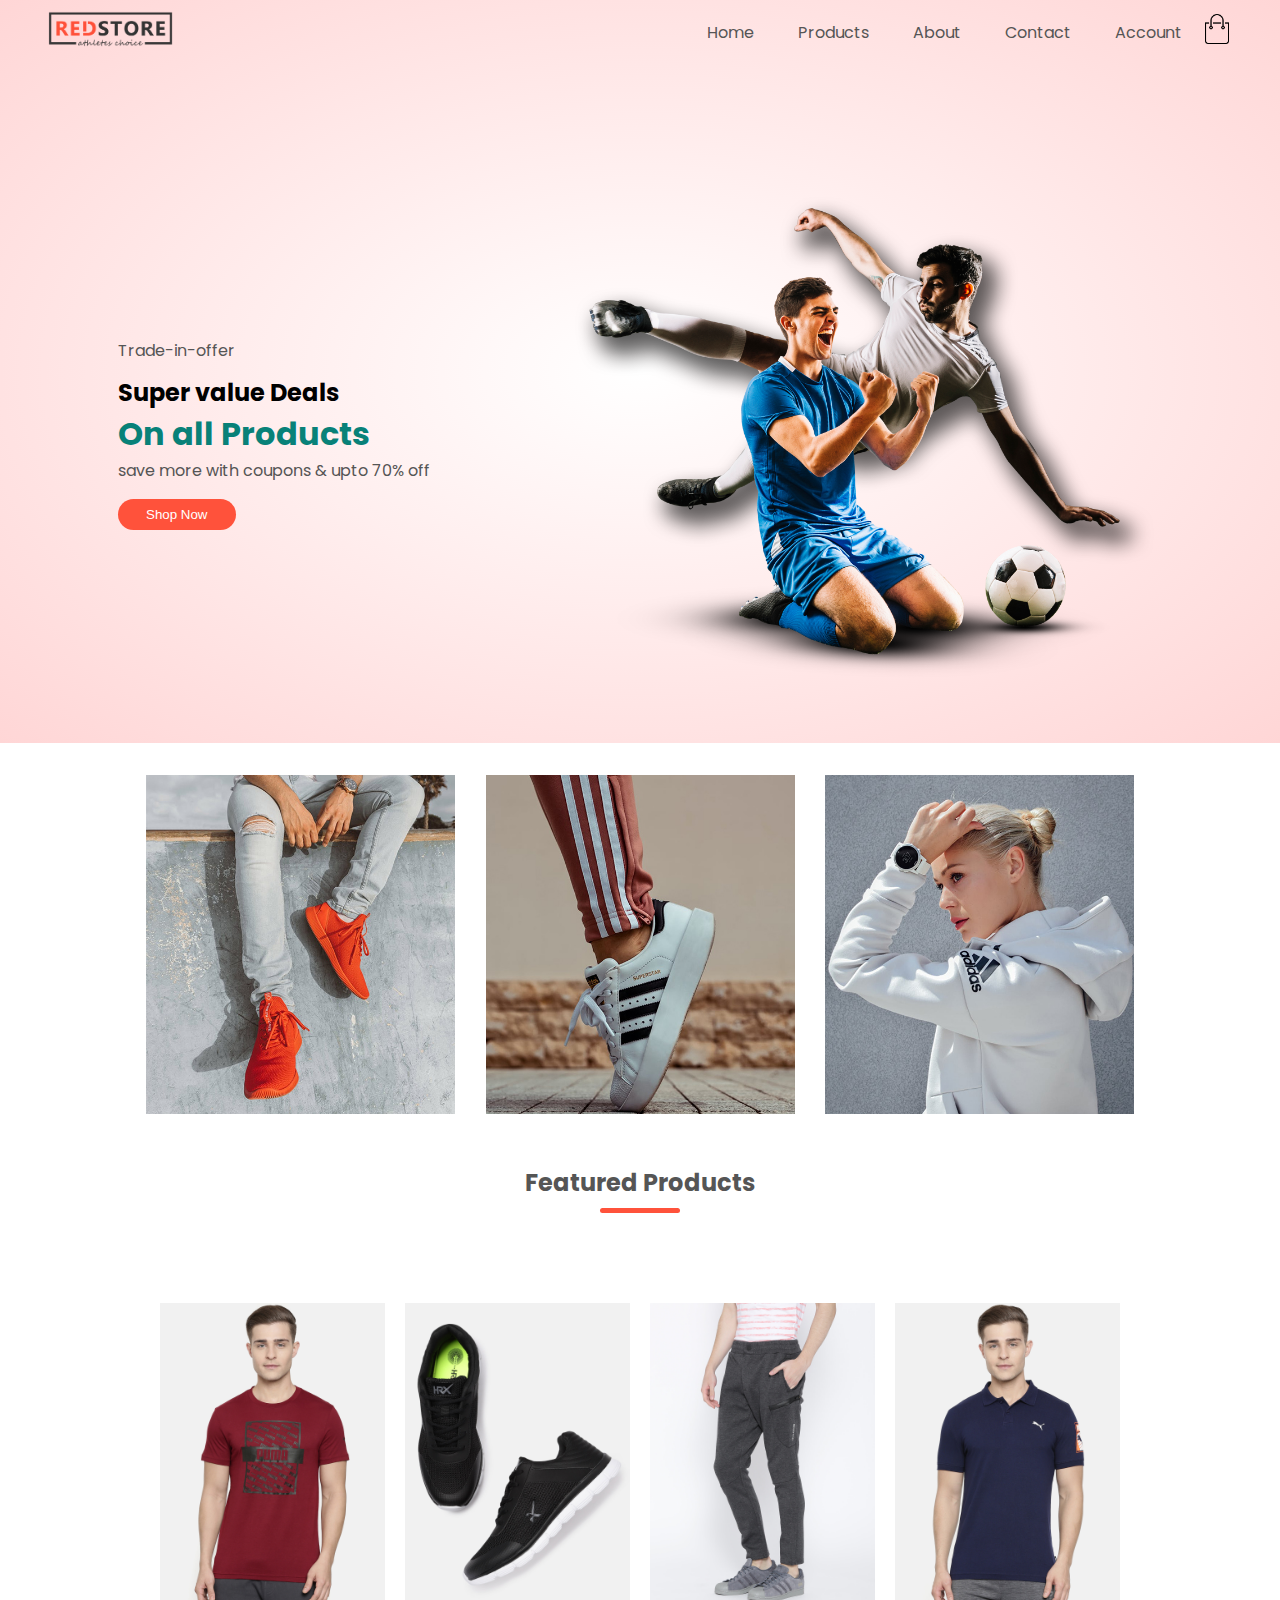
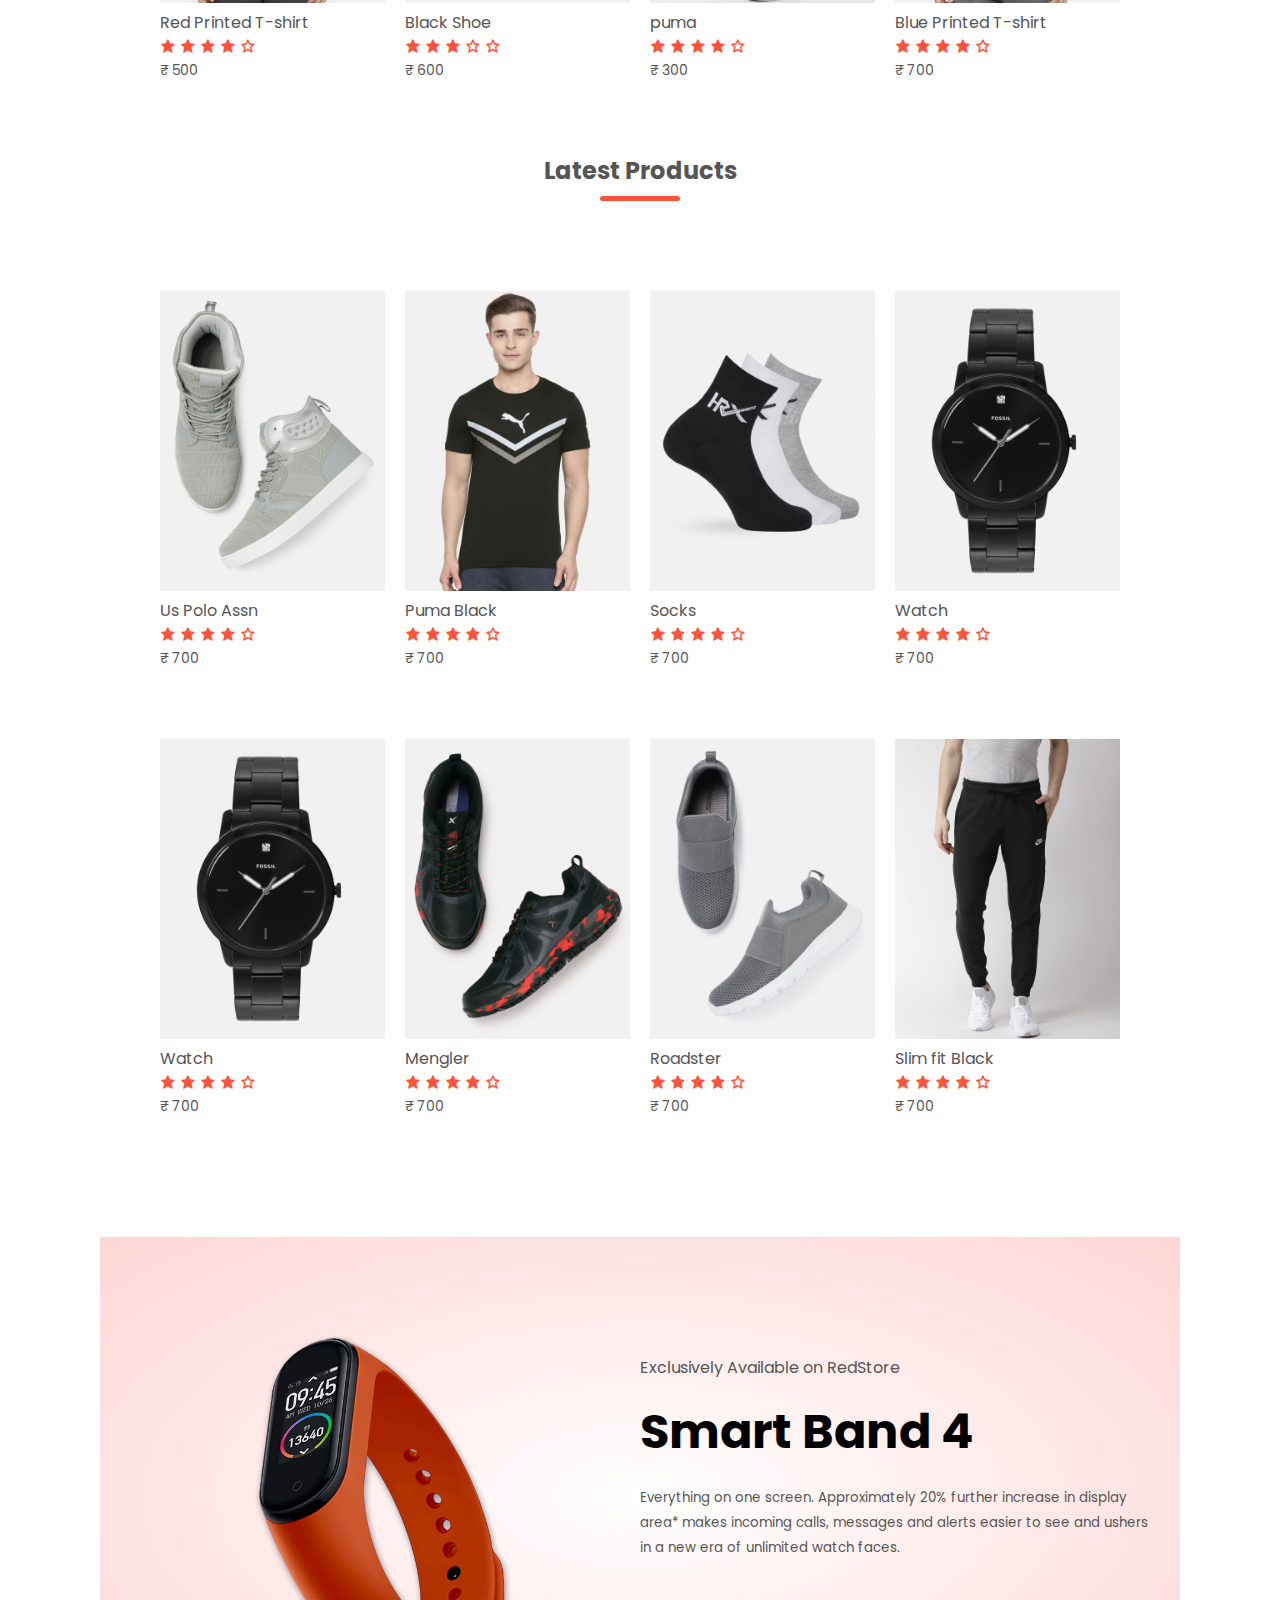
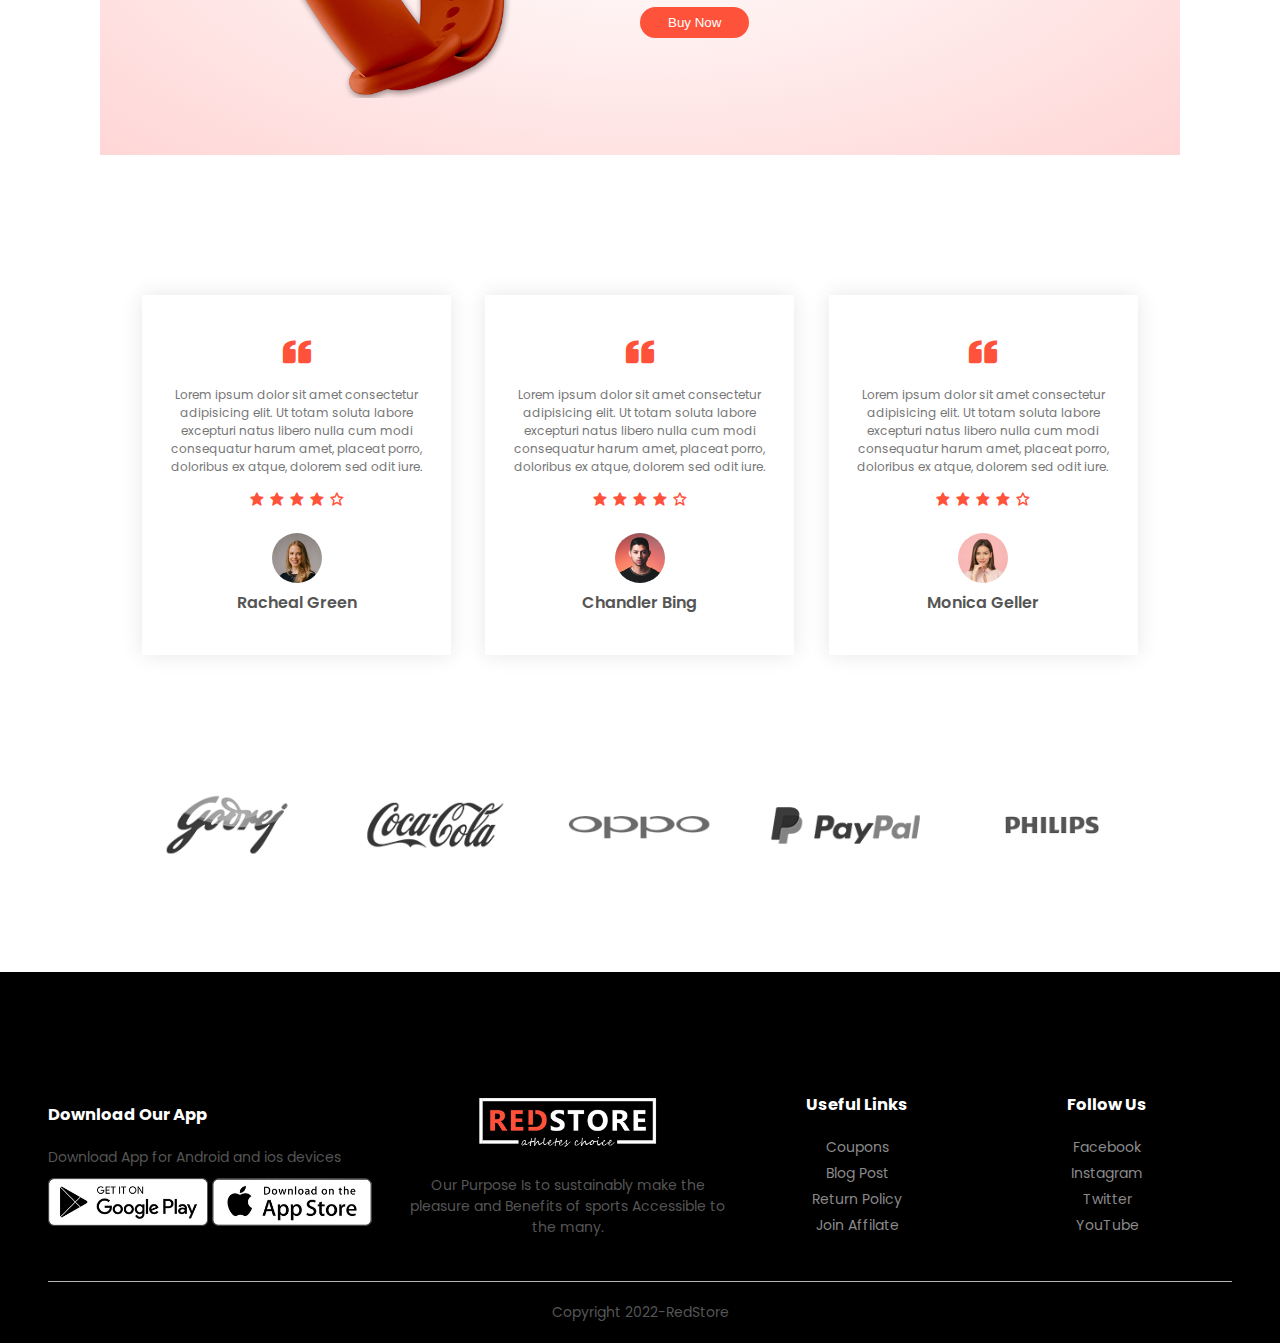
<file: index.html>
<!DOCTYPE html>
<html lang="en">

<head>
    <meta charset="UTF-8">
    <meta http-equiv="X-UA-Compatible" content="IE=edge">
    <meta name="viewport" content="width=device-width, initial-scale=1.0">
    <title>RedStore | E-commerce</title>
    <link rel="stylesheet" href="styles.css">
    <link rel="preconnect" href="https://fonts.googleapis.com">
    <link rel="preconnect" href="https://fonts.gstatic.com" crossorigin>
    <link rel="preconnect" href="https://fonts.googleapis.com">
    <link rel="preconnect" href="https://fonts.gstatic.com" crossorigin>
    <link href="https://fonts.googleapis.com/css2?family=Poppins:wght@300;400;600&display=swap" rel="stylesheet">
    <link href='https://unpkg.com/boxicons@2.1.2/css/boxicons.min.css' rel='stylesheet'>
</head>

<body>
    <header>
        <div class="container">
            <div class="nav-bar">
                <div class="logo">
                    <a href="index.html" class="logo-home">
                        <img src="images/logo.png" alt="" class="logo-img" width="125px">
                    </a>
                </div>
                <nav class="nav-list" id="topnav">
                    <ul class="nav-menu">
                        <li class="nav-link">
                            <a href="index.html" class="nav-name">Home</a>
                        </li>
                        <li class="nav-link">
                            <a href="producuts.html" class="nav-name">Products</a>
                        </li>
                        <li class="nav-link">
                            <a href="" class="nav-name">About</a>
                        </li>
                        <li class="nav-link">
                            <a href="" class="nav-name">Contact</a>
                        </li>
                        <li class="nav-link">
                            <a href="Account.html" class="nav-name">Account</a>
                        </li>
                    </ul>
                </nav>
                <a href="cart.html"><img src="images/cart.png" class="cart" alt="" width="30px" height="30px"></a>
                
                <img src="images/menu.png" class="menu-icon" onclick="myFunction()">

            </div>

            <div class="row">
                <div class="col-1">
                    <h4>Trade-in-offer</h4>
                    <h2>Super value Deals</h2>
                    <h1>On all Products</h1>
                    <p>save more with coupons & upto 70% off</p>
                    <a href=""><button>Shop Now</button></a>

                </div>
                <div class="col-2">
                    <img src="images/image1.png" alt="">
                </div>
            </div>
        </div>
    </header>
    <!-- Featured categories -->
    
        <div class="small-container">
            <div class="parent">
                <div class="flex">
                    <img src="images/category-1.jpg">
                    
                   </div>
                <div class="flex">
                    <img src="images/category-2.jpg" alt="">
                   </div>
                <div class="flex">
                    <img src="images/category-3.jpg" alt="">
                   </div>

        </div>
        

   
    

    

            <!-- Featured products -->

            <div class="small-container">
                <h2 class="title">Featured Products</h2>
                <div class="row">
                    
                        <div class="col-4">
                            <a href="productdetails.html"><img src="images/product-1.jpg" ></a>
                        
                        <h4 class="product-name">Red Printed T-shirt</h4>
                        <div class="rating">
                            <i class='bx bxs-star'></i>
                            <i class='bx bxs-star'></i>
                            <i class='bx bxs-star'></i>
                            <i class='bx bxs-star'></i>
                            <i class='bx bx-star'></i>

                        </div>
                        <p class="product-price"> ₹ 500</p>
                    </div>
                    
                    <div class="col-4">
                        <img src="images/product-2.jpg" alt="">
                        <h4 class="product-name">Black Shoe</h4>
                        <div class="rating">
                            <i class='bx bxs-star'></i>
                            <i class='bx bxs-star'></i>
                            <i class='bx bxs-star'></i>
                            <i class='bx bx-star'></i>
                            <i class='bx bx-star'></i>

                        </div>
                        <p class="product-price"> ₹ 600</p>
                    </div>
                    <div class="col-4">
                        <img src="images/product-3.jpg" alt="">
                        <h4 class="product-name">puma</h4>
                        <div class="rating">
                            <i class='bx bxs-star'></i>
                            <i class='bx bxs-star'></i>
                            <i class='bx bxs-star'></i>
                            <i class='bx bxs-star'></i>
                            <i class='bx bx-star'></i>

                        </div>
                        <p class="product-price"> ₹ 300</p>
                    </div>
                    <div class="col-4">
                        <img src="images/product-4.jpg" alt="">
                        <h4 class="product-name">Blue Printed T-shirt</h4>
                        <div class="rating">
                            <i class='bx bxs-star'></i>
                            <i class='bx bxs-star'></i>
                            <i class='bx bxs-star'></i>
                            <i class='bx bxs-star'></i>
                            <i class='bx bx-star'></i>

                        </div>
                        <p class="product-price"> ₹ 700</p>
                    </div>
                </div>
            </div>


            <div class="small-container">
                <h2 class="title">Latest Products</h2>
                <div class="row">
                    <div class="col-4">
                        <img src="images/product-5.jpg" alt="">
                        <h4 class="product-name">Us Polo Assn</h4>
                        <div class="rating">
                            <i class='bx bxs-star'></i>
                            <i class='bx bxs-star'></i>
                            <i class='bx bxs-star'></i>
                            <i class='bx bxs-star'></i>
                            <i class='bx bx-star'></i>

                        </div>
                        <p class="product-price"> ₹ 700</p>
                    </div>
                    <div class="col-4">
                        <img src="images/product-6.jpg" alt="">
                        <h4 class="product-name">Puma Black</h4>
                        <div class="rating">
                            <i class='bx bxs-star'></i>
                            <i class='bx bxs-star'></i>
                            <i class='bx bxs-star'></i>
                            <i class='bx bxs-star'></i>
                            <i class='bx bx-star'></i>

                        </div>
                        <p class="product-price"> ₹ 700</p>
                    </div>
                    <div class="col-4">
                        <img src="images/product-7.jpg" alt="">
                        <h4 class="product-name">Socks</h4>
                        <div class="rating">
                            <i class='bx bxs-star'></i>
                            <i class='bx bxs-star'></i>
                            <i class='bx bxs-star'></i>
                            <i class='bx bxs-star'></i>
                            <i class='bx bx-star'></i>

                        </div>
                        <p class="product-price"> ₹ 700</p>
                    </div>
                    <div class="col-4">
                        <img src="images/product-8.jpg" alt="">
                        <h4 class="product-name">Watch</h4>
                        <div class="rating">
                            <i class='bx bxs-star'></i>
                            <i class='bx bxs-star'></i>
                            <i class='bx bxs-star'></i>
                            <i class='bx bxs-star'></i>
                            <i class='bx bx-star'></i>

                        </div>
                        <p class="product-price"> ₹ 700</p>
                    </div>
                    <div class="col-4">
                        <img src="images/product-8.jpg" alt="">
                        <h4 class="product-name">Watch</h4>
                        <div class="rating">
                            <i class='bx bxs-star'></i>
                            <i class='bx bxs-star'></i>
                            <i class='bx bxs-star'></i>
                            <i class='bx bxs-star'></i>
                            <i class='bx bx-star'></i>

                        </div>
                        <p class="product-price"> ₹ 700</p>
                    </div>
                    <div class="col-4">
                        <img src="images/product-10.jpg" alt="">
                        <h4 class="product-name">Mengler</h4>
                        <div class="rating">
                            <i class='bx bxs-star'></i>
                            <i class='bx bxs-star'></i>
                            <i class='bx bxs-star'></i>
                            <i class='bx bxs-star'></i>
                            <i class='bx bx-star'></i>

                        </div>
                        <p class="product-price"> ₹ 700</p>
                    </div>
                    <div class="col-4">
                        <img src="images/product-11.jpg" alt="">
                        <h4 class="product-name">Roadster</h4>
                        <div class="rating">
                            <i class='bx bxs-star'></i>
                            <i class='bx bxs-star'></i>
                            <i class='bx bxs-star'></i>
                            <i class='bx bxs-star'></i>
                            <i class='bx bx-star'></i>

                        </div>
                        <p class="product-price"> ₹ 700</p>
                    </div>
                    <div class="col-4">
                        <img src="images/product-12.jpg" alt="">
                        <h4 class="product-name">Slim fit Black</h4>
                        <div class="rating">
                            <i class='bx bxs-star'></i>
                            <i class='bx bxs-star'></i>
                            <i class='bx bxs-star'></i>
                            <i class='bx bxs-star'></i>
                            <i class='bx bx-star'></i>

                        </div>
                        <p class="product-price"> ₹ 700</p>
                    </div>
                </div>
            </div>


        </div>

    </section>

    <section>
        <div class="small-container offer">
            <div class="row">
                <div class="col-2 offer-padding">
                    <img src="images/exclusive.png" alt="" class="offer-img">
                </div>
                <div class="col-2">
                    <p>Exclusively Available on RedStore</p>
                    <h1 class="band">Smart Band 4</h1>
                    <small>
                        Everything on one screen.
                        Approximately 20% further increase in display area*
                        makes incoming calls,
                        messages and alerts easier to see and ushers in a
                        new era of unlimited watch faces.
                    </small>
                    <br>
                    <button class="btn"><a href=""></a>Buy Now</button>
                </div>
            </div>

        </div>
    </section>

    <!-- testimonial -->

    <div class="testimonial">
        <div class="small-container">
            <div class="row">
                <div class="col-3">
                    <i class='bx bxs-quote-left'></i>
                    <p>Lorem ipsum dolor sit amet consectetur adipisicing elit. Ut totam soluta labore excepturi natus
                        libero nulla cum modi consequatur harum amet, placeat porro, doloribus ex atque, dolorem sed
                        odit iure.</p>
                    <div class="rating">
                        <i class='bx bxs-star'></i>
                        <i class='bx bxs-star'></i>
                        <i class='bx bxs-star'></i>
                        <i class='bx bxs-star'></i>
                        <i class='bx bx-star'></i>

                    </div>

                    <img src="images/user-1.png" class="img">
                    <h3>Racheal Green</h3>
                </div>
                <div class="col-3">
                    <i class='bx bxs-quote-left'></i>
                    <p>Lorem ipsum dolor sit amet consectetur adipisicing elit. Ut totam soluta labore excepturi natus
                        libero nulla cum modi consequatur harum amet, placeat porro, doloribus ex atque, dolorem sed
                        odit iure.</p>
                    <div class="rating">
                        <i class='bx bxs-star'></i>
                        <i class='bx bxs-star'></i>
                        <i class='bx bxs-star'></i>
                        <i class='bx bxs-star'></i>
                        <i class='bx bx-star'></i>

                    </div>

                    <img src="images/user-2.png" alt="">
                    <h3>Chandler Bing</h3>
                </div>
                <div class="col-3">
                    <i class='bx bxs-quote-left'></i>
                    <p>Lorem ipsum dolor sit amet consectetur adipisicing elit. Ut totam soluta labore excepturi natus
                        libero nulla cum modi consequatur harum amet, placeat porro, doloribus ex atque, dolorem sed
                        odit iure.</p>
                    <div class="rating">
                        <i class='bx bxs-star'></i>
                        <i class='bx bxs-star'></i>
                        <i class='bx bxs-star'></i>
                        <i class='bx bxs-star'></i>
                        <i class='bx bx-star'></i>

                    </div>

                    <img src="images/user-3.png" alt="">
                    <h3>Monica Geller</h3>
                </div>
            </div>
        </div>
    </div>

    <!-- Brands -->

    <div class="brands">
        <div class="small-container">
            <div class="row">
                <div class="col-5">
                    <img src="images/logo-godrej.png" alt="">
                </div>
                <div class="col-5">
                    <img src="images/logo-coca-cola.png" alt="">
                </div>
                <div class="col-5">
                    <img src="images/logo-oppo.png" alt="">
                </div>
                <div class="col-5">
                    <img src="images/logo-paypal.png" alt="">
                </div>
                <div class="col-5">
                    <img src="images/logo-philips.png" alt="">
                </div>

            </div>
        </div>
    </div>

                  <!-- footer -->
    <div class="footer">
        <div class="container">
            <div class="row">
                <div class="footer-col-1">
                    <h3>Download Our App</h3>
                    <P>Download App for Android and ios devices</P>
                    <div class="app-logo">
                        <img src="images/play-store.png" alt="">
                        <img src="images/app-store.png" alt="">
                    </div>
                </div>
                <div class="footer-col-2">
                     <a href="index.html"><img src="images/logo-white.png" ></a>
                    
                    <P>Our Purpose Is to sustainably make the pleasure and 
                        Benefits of sports Accessible to the many.</P>
                </div>
                <div class="footer-col-3">
                    <h3>Useful Links</h3>
                    <ul>
                        <li>Coupons</li>
                        <li>Blog Post</li>
                        <li>Return Policy</li>
                        <li>Join Affilate</li>
                    </ul>
                </div>
                <div class="footer-col-4">
                    <h3>Follow Us</h3>
                    <ul>
                        <li>Facebook</li>
                        <li>Instagram</li>
                        <li>Twitter</li>
                        <li>YouTube</li>
                    </ul>
                </div>
            </div>
            <hr>
            <p class="copyright">Copyright 2022-RedStore</p>
        </div>
    </div>              


<script src="script.js"></script>
</body>

</html>
</file>
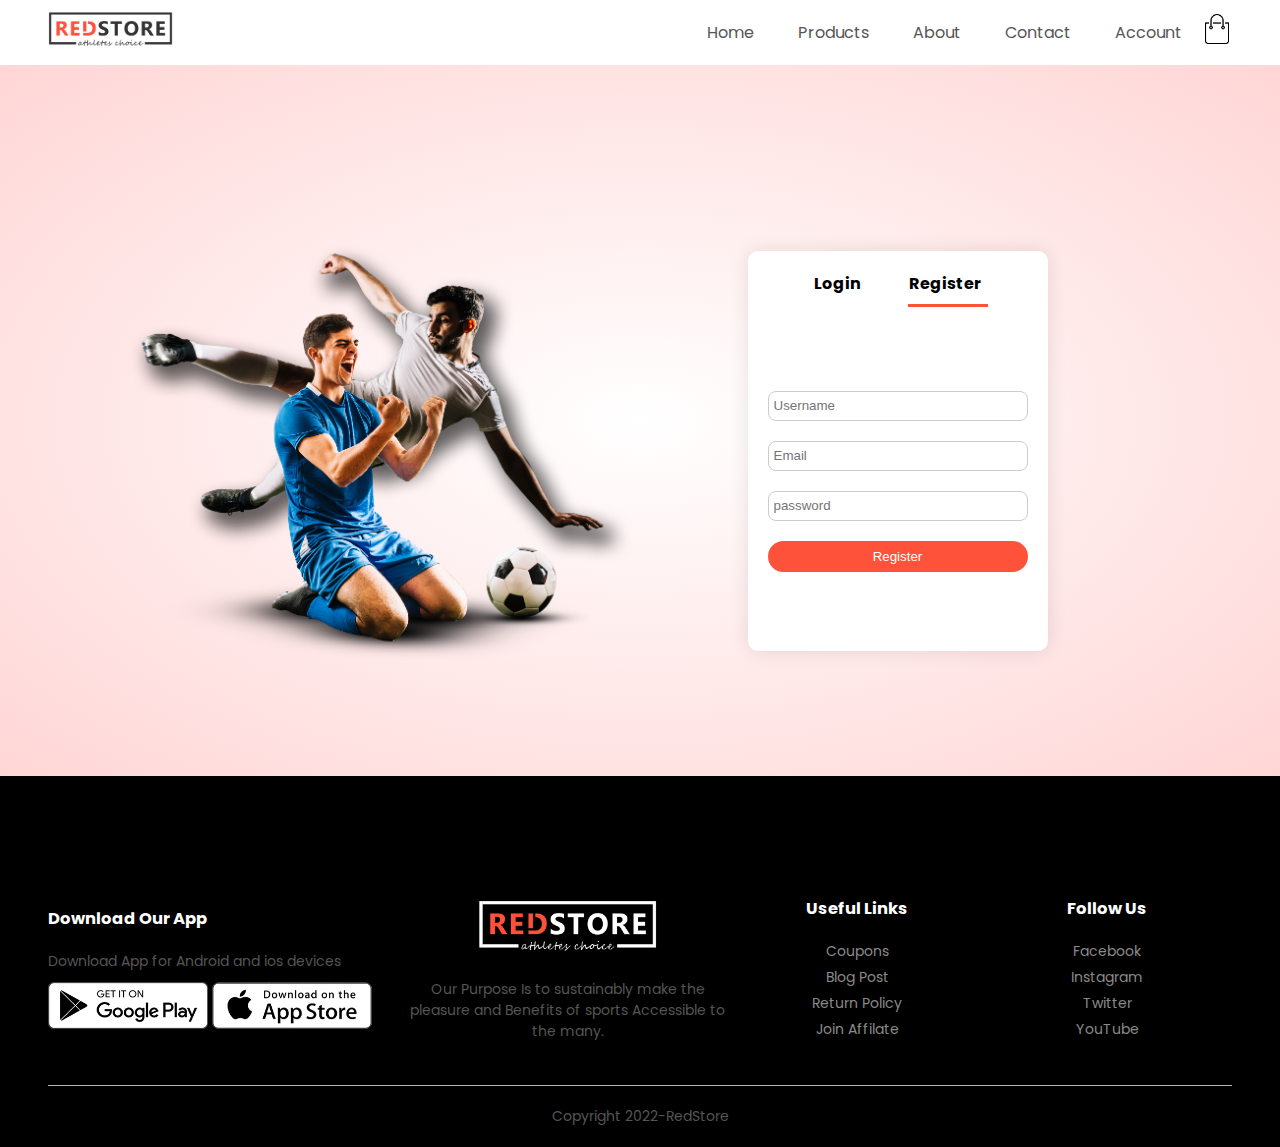
<file: Account.html>
<!DOCTYPE html>
<html lang="en">

<head>
    <meta charset="UTF-8">
    <meta http-equiv="X-UA-Compatible" content="IE=edge">
    <meta name="viewport" content="width=device-width, initial-scale=1.0">
    <title> All Products-RedStore | E-commerce</title>
    <link rel="stylesheet" href="styles.css">
    <link rel="preconnect" href="https://fonts.googleapis.com">
    <link rel="preconnect" href="https://fonts.gstatic.com" crossorigin>
    <link rel="preconnect" href="https://fonts.googleapis.com">
    <link rel="preconnect" href="https://fonts.gstatic.com" crossorigin>
    <link href="https://fonts.googleapis.com/css2?family=Poppins:wght@300;400;600&display=swap" rel="stylesheet">
    <link href='https://unpkg.com/boxicons@2.1.2/css/boxicons.min.css' rel='stylesheet'>
</head>

<body>
    
        <div class="container">
            <div class="nav-bar">
                <div class="logo">
                    <a href="index.html" class="logo-home">
                        <img src="images/logo.png" alt="" class="logo-img" width="125px">
                    </a>
                </div>
                <nav class="nav-list" id="topnav">
                    <ul class="nav-menu">
                        <li class="nav-link">
                            <a href="index.html" class="nav-name">Home</a>
                        </li>
                        <li class="nav-link">
                            <a href="producuts.html" class="nav-name">Products</a>
                        </li>
                        <li class="nav-link">
                            <a href="" class="nav-name">About</a>
                        </li>
                        <li class="nav-link">
                            <a href="" class="nav-name">Contact</a>
                        </li>
                        <li class="nav-link">
                            <a href="Account.html" class="nav-name">Account</a>
                        </li>
                    </ul>
                </nav>
                <a href="cart.html"><img src="images/cart.png" class="cart" alt="" width="30px" height="30px"></a>
                <img src="images/menu.png" class="menu-icon" onclick="myFunction()">

            </div>

            
        </div>


         <div class="form-account">
            <div class="small-container">
                <div class="row">
                    <div class="col-2">
                        <img src="images/image1.png" alt="">
                    </div>
    
                    <div class="col-2">
                        <div class="form-container">
                            <div class="form-btn">
                               <div onclick="login()">Login</div>
                               <div onclick="register()">Register</div>
                            </div>
                            <hr id="indicator">

                            <form id="login-form" >
                                <input type="text" placeholder="Username">
                                <input type="password" placeholder="password">
                                <button class="btn">Login</button>
                                <a href="">forgot password</a>
                            </form>

                            <form id="reg-form" >
                                <input type="text" placeholder="Username">
                                <input type="email" placeholder="Email">
                                <input type="password" placeholder="password">
                                <button class="btn">Register</button>
                                
                            </form>
    
                        </div>

                        
                    </div>
    
                </div>
            </div>
         </div>
       


        <div class="footer">
            <div class="container">
                <div class="row">
                    <div class="footer-col-1">
                        <h3>Download Our App</h3>
                        <P>Download App for Android and ios devices</P>
                        <div class="app-logo">
                            <img src="images/play-store.png" alt="">
                            <img src="images/app-store.png" alt="">
                        </div>
                    </div>
                    <div class="footer-col-2">
                        <a href="index.html"><img src="images/logo-white.png" ></a>
                        <P>Our Purpose Is to sustainably make the pleasure and 
                            Benefits of sports Accessible to the many.</P>
                    </div>
                    <div class="footer-col-3">
                        <h3>Useful Links</h3>
                        <ul>
                            <li>Coupons</li>
                            <li>Blog Post</li>
                            <li>Return Policy</li>
                            <li>Join Affilate</li>
                        </ul>
                    </div>
                    <div class="footer-col-4">
                        <h3>Follow Us</h3>
                        <ul>
                            <li>Facebook</li>
                            <li>Instagram</li>
                            <li>Twitter</li>
                            <li>YouTube</li>
                        </ul>
                    </div>
                </div>
                <hr>
                <p class="copyright">Copyright 2022-RedStore</p>
            </div>
        </div>              
    
    
    <script src="script.js"></script>
    </body>
    
    </html>
</file>
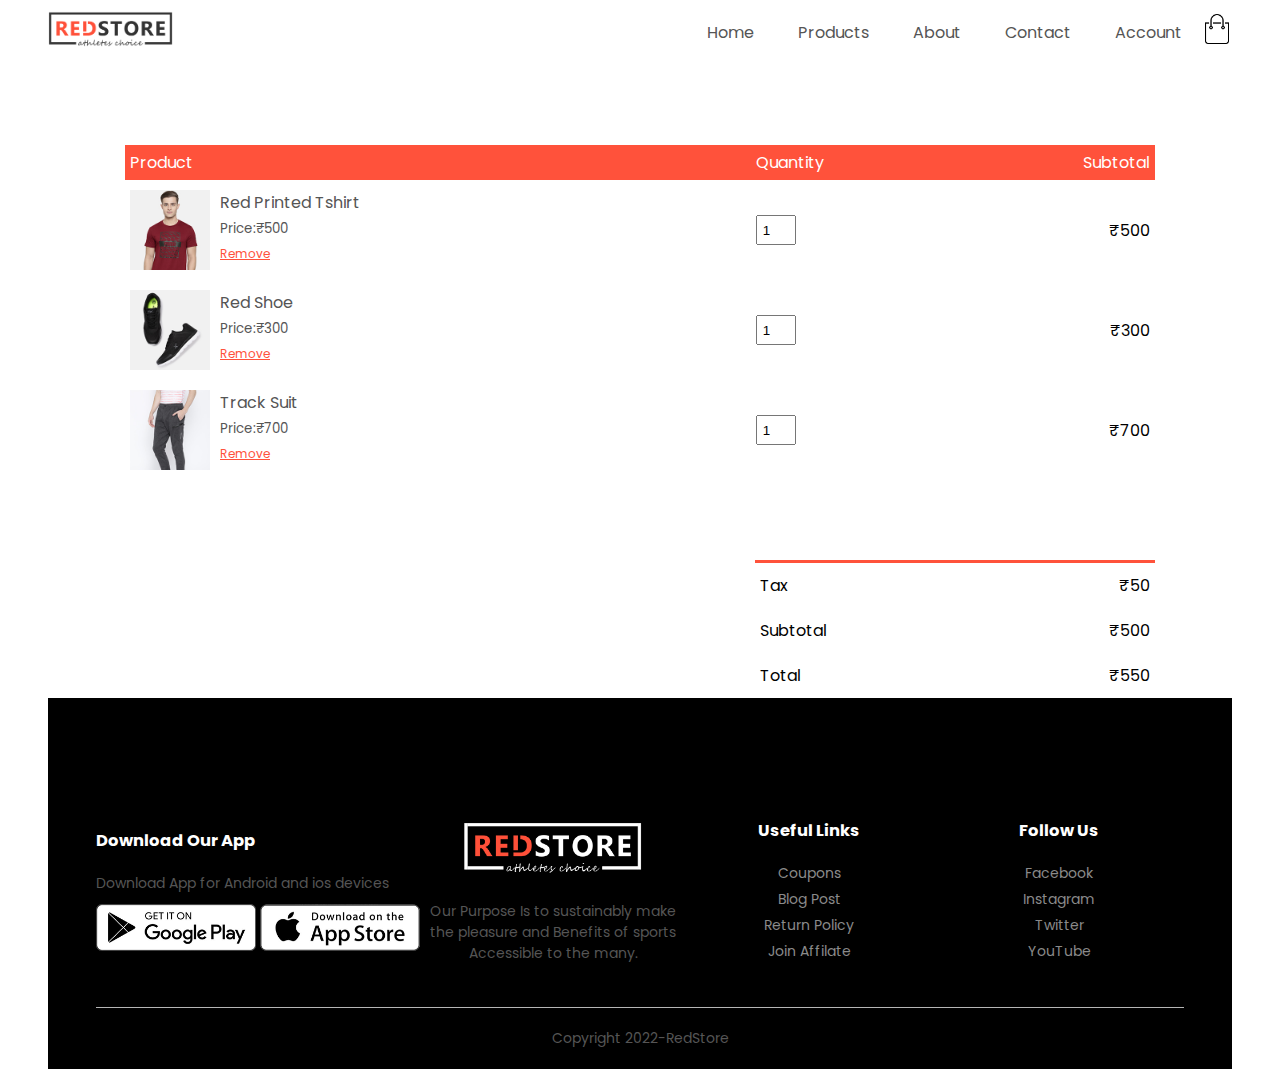
<file: cart.html>
<!DOCTYPE html>
<html lang="en">

<head>
    <meta charset="UTF-8">
    <meta http-equiv="X-UA-Compatible" content="IE=edge">
    <meta name="viewport" content="width=device-width, initial-scale=1.0">
    <title> All Products-RedStore | E-commerce</title>
    <link rel="stylesheet" href="styles.css">
    <link rel="preconnect" href="https://fonts.googleapis.com">
    <link rel="preconnect" href="https://fonts.gstatic.com" crossorigin>
    <link rel="preconnect" href="https://fonts.googleapis.com">
    <link rel="preconnect" href="https://fonts.gstatic.com" crossorigin>
    <link href="https://fonts.googleapis.com/css2?family=Poppins:wght@300;400;600&display=swap" rel="stylesheet">
    <link href='https://unpkg.com/boxicons@2.1.2/css/boxicons.min.css' rel='stylesheet'>
</head>

<body>

    <div class="container">
        <div class="nav-bar">
            <div class="logo">
                <a href="index.html" class="logo-home">
                    <img src="images/logo.png" alt="" class="logo-img" width="125px">
                </a>
            </div>
            <nav class="nav-list" id="topnav">
                <ul class="nav-menu">
                    <li class="nav-link">
                        <a href="index.html" class="nav-name">Home</a>
                    </li>
                    <li class="nav-link">
                        <a href="producuts.html" class="nav-name">Products</a>
                    </li>
                    <li class="nav-link">
                        <a href="" class="nav-name">About</a>
                    </li>
                    <li class="nav-link">
                        <a href="" class="nav-name">Contact</a>
                    </li>
                    <li class="nav-link">
                        <a href="Account.html" class="nav-name">Account</a>
                    </li>
                </ul>
            </nav>
            <a href="cart.html"><img src="images/cart.png" class="cart" alt="" width="30px" height="30px"></a>
            <img src="images/menu.png" class="menu-icon" onclick="myFunction()">

        </div>

        <!-- Card items details -->
      

        <div class="small-container">
            <div class="cart-page">
                <table>
                    <tr>
                       <th>Product</th>
                       <th>Quantity</th>
                       <th>Subtotal</th>
                    </tr>

                    <tr>
                        <td>
                            <div class="cart-info">
                                <img src="images/buy-1.jpg" alt="">
                                <div>
                                    <p>Red Printed Tshirt</p>
                                    <small>Price:₹500</small><br>
                                    <a href="">Remove</a>
                                </div>
                            </div>
                        </td>
                        <td><input type="number" value="1"></td>
                        <td>₹500</td>
                    </tr>
                    <tr>
                        <td>
                            <div class="cart-info">
                                <img src="images/buy-2.jpg" alt="">
                                <div>
                                    <p>Red Shoe</p>
                                    <small>Price:₹300</small><br>
                                    <a href="">Remove</a>
                                </div>
                            </div>
                        </td>
                        <td><input type="number" value="1"></td>
                        <td>₹300</td>
                    </tr>
                    <tr>
                        <td>
                            <div class="cart-info">
                                <img src="images/buy-3.jpg" alt="">
                                <div>
                                    <p>Track Suit</p>
                                    <small>Price:₹700</small><br>
                                    <a href="">Remove</a>
                                </div>
                            </div>
                        </td>
                        <td><input type="number" value="1"></td>
                        <td>₹700</td>
                    </tr>
        
                  </table>
                

            </div>


            <div class="total-price">
                <table>
                    <tr>
                        <td>Tax</td>
                        <td>₹50</td>

                    </tr>
                    <tr>
                        <td>Subtotal</td>
                        <td>₹500</td>

                    </tr>
                    <tr>
                        <td>Total</td>
                        <td>₹550</td>

                    </tr>
                </table>
            </div>
        </div>






        <!-- footer -->

        <div class="footer">
            <div class="container">
                <div class="row">
                    <div class="footer-col-1">
                        <h3>Download Our App</h3>
                        <P>Download App for Android and ios devices</P>
                        <div class="app-logo">
                            <img src="images/play-store.png" alt="">
                            <img src="images/app-store.png" alt="">
                        </div>
                    </div>
                    <div class="footer-col-2">
                        <a href="index.html"><img src="images/logo-white.png" ></a>
                        <P>Our Purpose Is to sustainably make the pleasure and
                            Benefits of sports Accessible to the many.</P>
                    </div>
                    <div class="footer-col-3">
                        <h3>Useful Links</h3>
                        <ul>
                            <li>Coupons</li>
                            <li>Blog Post</li>
                            <li>Return Policy</li>
                            <li>Join Affilate</li>
                        </ul>
                    </div>
                    <div class="footer-col-4">
                        <h3>Follow Us</h3>
                        <ul>
                            <li>Facebook</li>
                            <li>Instagram</li>
                            <li>Twitter</li>
                            <li>YouTube</li>
                        </ul>
                    </div>
                </div>
                <hr>
                <p class="copyright">Copyright 2022-RedStore</p>
            </div>
        </div>


        <script src="script.js"></script>
</body>

</html>
</file>
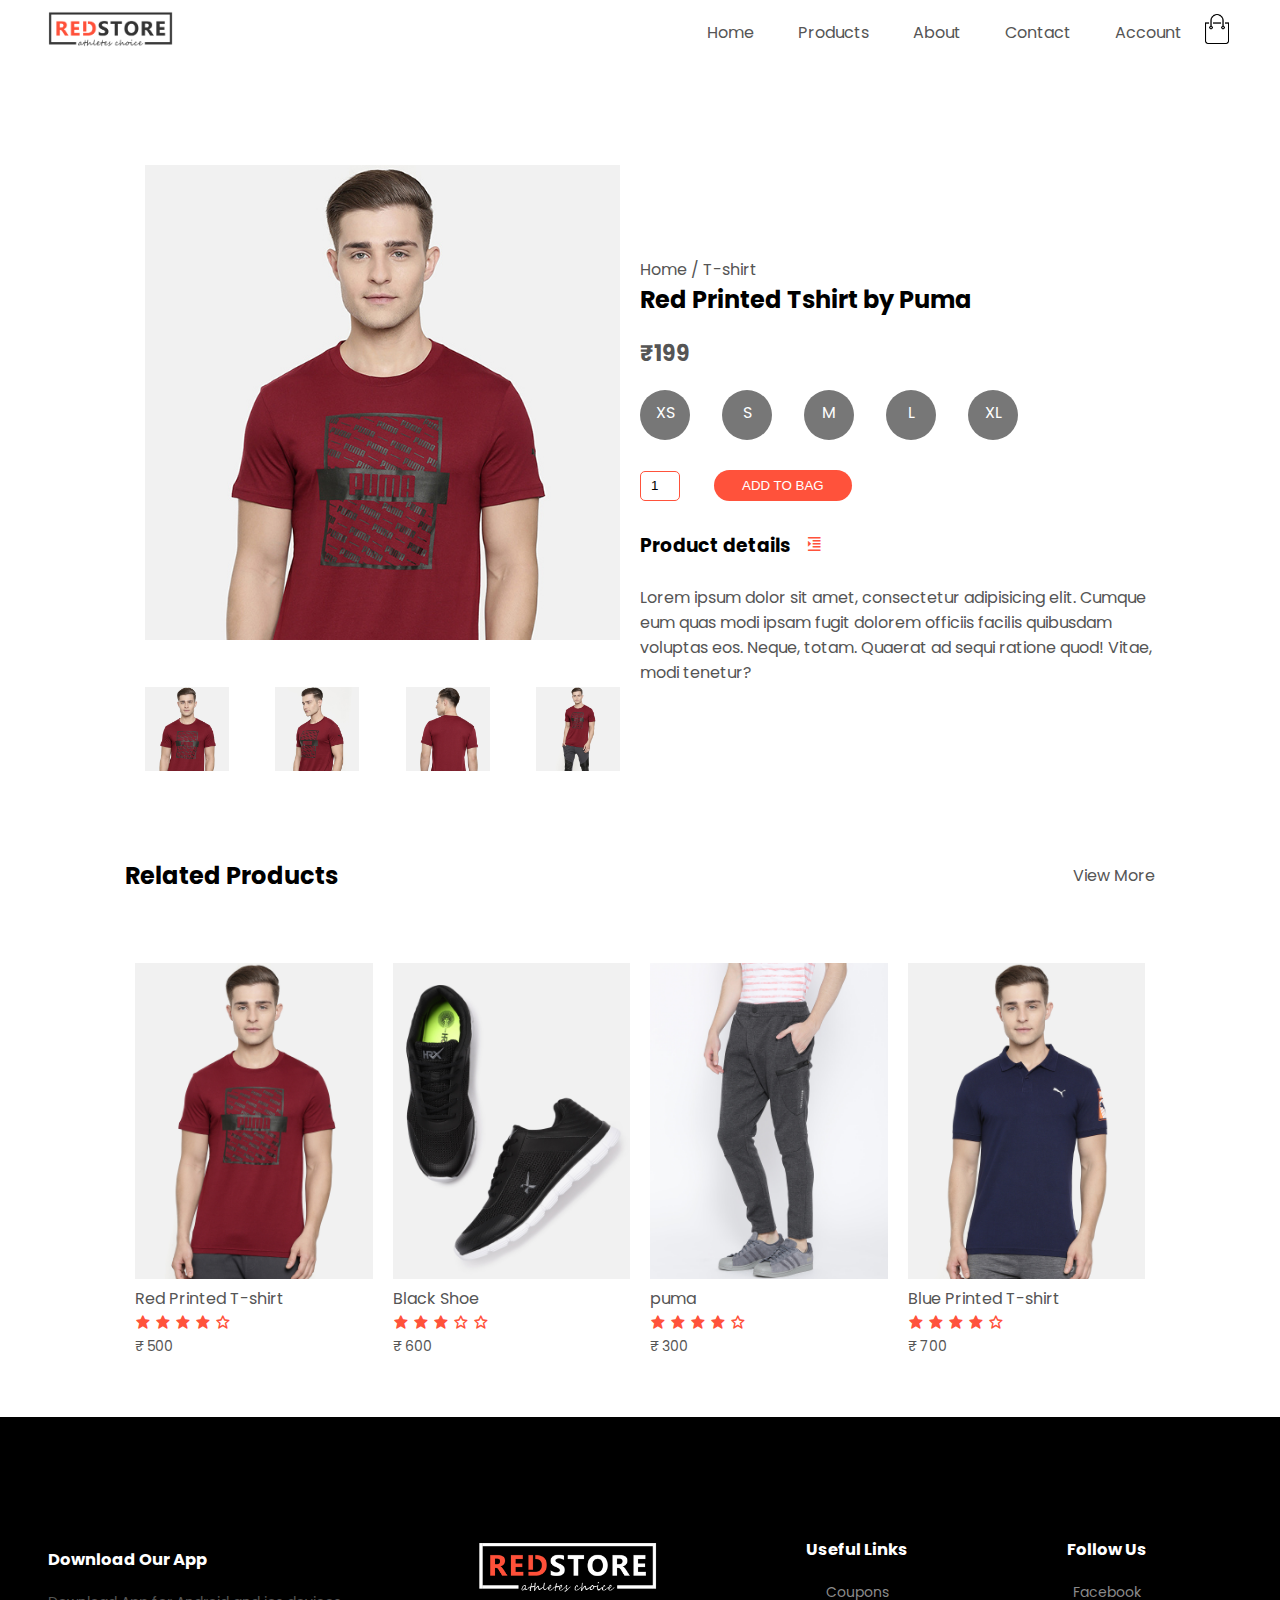
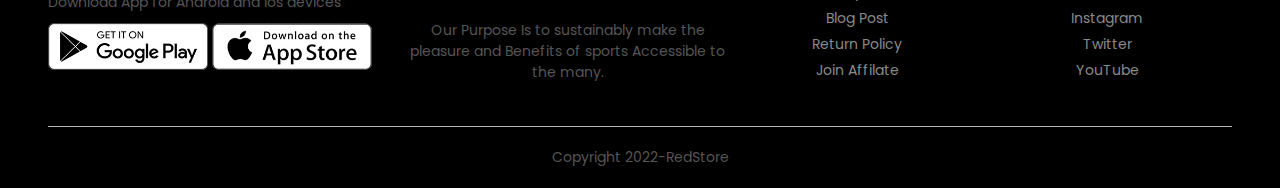
<file: productdetails.html>
<!DOCTYPE html>
<html lang="en">

<head>
    <meta charset="UTF-8">
    <meta http-equiv="X-UA-Compatible" content="IE=edge">
    <meta name="viewport" content="width=device-width, initial-scale=1.0">
    <title> All Products-RedStore | E-commerce</title>
    <link rel="stylesheet" href="styles.css">
    <link rel="preconnect" href="https://fonts.googleapis.com">
    <link rel="preconnect" href="https://fonts.gstatic.com" crossorigin>
    <link rel="preconnect" href="https://fonts.googleapis.com">
    <link rel="preconnect" href="https://fonts.gstatic.com" crossorigin>
    <link href="https://fonts.googleapis.com/css2?family=Poppins:wght@300;400;600&display=swap" rel="stylesheet">
    <link href='https://unpkg.com/boxicons@2.1.2/css/boxicons.min.css' rel='stylesheet'>
</head>

<body>

    <div class="container">
        <div class="nav-bar">
            <div class="logo">
                <a href="index.html" class="logo-home">
                    <img src="images/logo.png" alt="" class="logo-img" width="125px">
                </a>
            </div>
            <nav class="nav-list" id="topnav">
                <ul class="nav-menu">
                    <li class="nav-link">
                        <a href="index.html" class="nav-name">Home</a>
                    </li>
                    <li class="nav-link">
                        <a href="producuts.html" class="nav-name">Products</a>
                    </li>
                    <li class="nav-link">
                        <a href="" class="nav-name">About</a>
                    </li>
                    <li class="nav-link">
                        <a href="" class="nav-name">Contact</a>
                    </li>
                    <li class="nav-link">
                        <a href="Account.html" class="nav-name">Account</a>
                    </li>
                </ul>
            </nav>
            <a href="cart.html"><img src="images/cart.png" class="cart" alt="" width="30px" height="30px"></a>
            <img src="images/menu.png" class="menu-icon" onclick="myFunction()">

        </div>


    </div>


    <!-- -----Single procuct details ----------->

    <div class="small-container single-product">
        <div class="row">
            <div class="col-2">
                <img src="images/gallery-1.jpg" width="100%" id="ProductImg">

                <div class="small-img-row">
                    <div class="small-img-col">
                        <img src="images/gallery-1.jpg" class="smallImg">
                    </div>
                    <div class="small-img-col">
                        <img src="images/gallery-2.jpg"class="smallImg">
                    </div>
                    <div class="small-img-col">
                        <img src="images/gallery-3.jpg" class="smallImg">
                    </div>
                    <div class="small-img-col">
                        <img src="images/gallery-4.jpg" class="smallImg">
                    </div>

                </div>




            </div>






            <div class="col-2">
                <p>Home / T-shirt</p>
                <h2>Red Printed Tshirt by Puma</h2>
                <h4>₹199</h4>

                <div class="select-size">
                    <div class="size-arrange">
                        <div>XS</div>
                        <div>S</div>
                        <div>M</div>
                        <div>L</div>
                        <div>XL</div>

                    </div>

                </div>
                <input type="number" value="1">
                <button class="btn">ADD TO BAG</button>
                <h3>Product details  <i class='bx bx-right-indent'></i></h3><br>
                
                <p>Lorem ipsum dolor sit amet, consectetur adipisicing elit. Cumque eum quas modi ipsam fugit dolorem officiis facilis quibusdam voluptas eos. Neque, totam. Quaerat ad sequi ratione quod! Vitae, modi tenetur?</p>


            </div>
        </div>
    </div>


    

   <div class="small-container">
    <div class="row">
        <div class="col-2">
            <h2>Related Products</h2>
        </div>
        <div class="col-2 viewMore">
           <h4 >View More</h4>
        </div>
    </div>
   </div>





    <div class="small-container">
        <div class="row">
            <div class="col-4">
                <img src="images/product-1.jpg" alt="">
                <h4 class="product-name">Red Printed T-shirt</h4>
                <div class="rating">
                    <i class='bx bxs-star'></i>
                    <i class='bx bxs-star'></i>
                    <i class='bx bxs-star'></i>
                    <i class='bx bxs-star'></i>
                    <i class='bx bx-star'></i>

                </div>
                <p class="product-price"> ₹ 500</p>
            </div>
            <div class="col-4">
                <img src="images/product-2.jpg" alt="">
                <h4 class="product-name">Black Shoe</h4>
                <div class="rating">
                    <i class='bx bxs-star'></i>
                    <i class='bx bxs-star'></i>
                    <i class='bx bxs-star'></i>
                    <i class='bx bx-star'></i>
                    <i class='bx bx-star'></i>

                </div>
                <p class="product-price"> ₹ 600</p>
            </div>
            <div class="col-4">
                <img src="images/product-3.jpg" alt="">
                <h4 class="product-name">puma</h4>
                <div class="rating">
                    <i class='bx bxs-star'></i>
                    <i class='bx bxs-star'></i>
                    <i class='bx bxs-star'></i>
                    <i class='bx bxs-star'></i>
                    <i class='bx bx-star'></i>

                </div>
                <p class="product-price"> ₹ 300</p>
            </div>
            <div class="col-4">
                <img src="images/product-4.jpg" alt="">
                <h4 class="product-name">Blue Printed T-shirt</h4>
                <div class="rating">
                    <i class='bx bxs-star'></i>
                    <i class='bx bxs-star'></i>
                    <i class='bx bxs-star'></i>
                    <i class='bx bxs-star'></i>
                    <i class='bx bx-star'></i>

                </div>
                <p class="product-price"> ₹ 700</p>
            </div>



        </div>

    </div>


    <!-- footer -->
    <div class="footer">
        <div class="container">
            <div class="row">
                <div class="footer-col-1">
                    <h3>Download Our App</h3>
                    <P>Download App for Android and ios devices</P>
                    <div class="app-logo">
                        <img src="images/play-store.png" alt="">
                        <img src="images/app-store.png" alt="">
                    </div>
                </div>
                <div class="footer-col-2">
                    <a href="index.html"><img src="images/logo-white.png" ></a>
                    <P>Our Purpose Is to sustainably make the pleasure and
                        Benefits of sports Accessible to the many.</P>
                </div>
                <div class="footer-col-3">
                    <h3>Useful Links</h3>
                    <ul>
                        <li>Coupons</li>
                        <li>Blog Post</li>
                        <li>Return Policy</li>
                        <li>Join Affilate</li>
                    </ul>
                </div>
                <div class="footer-col-4">
                    <h3>Follow Us</h3>
                    <ul>
                        <li>Facebook</li>
                        <li>Instagram</li>
                        <li>Twitter</li>
                        <li>YouTube</li>
                    </ul>
                </div>
            </div>
            <hr>
            <p class="copyright">Copyright 2022-RedStore</p>
        </div>
    </div>


    <script src="script.js"></script>
</body>

</html>
</file>
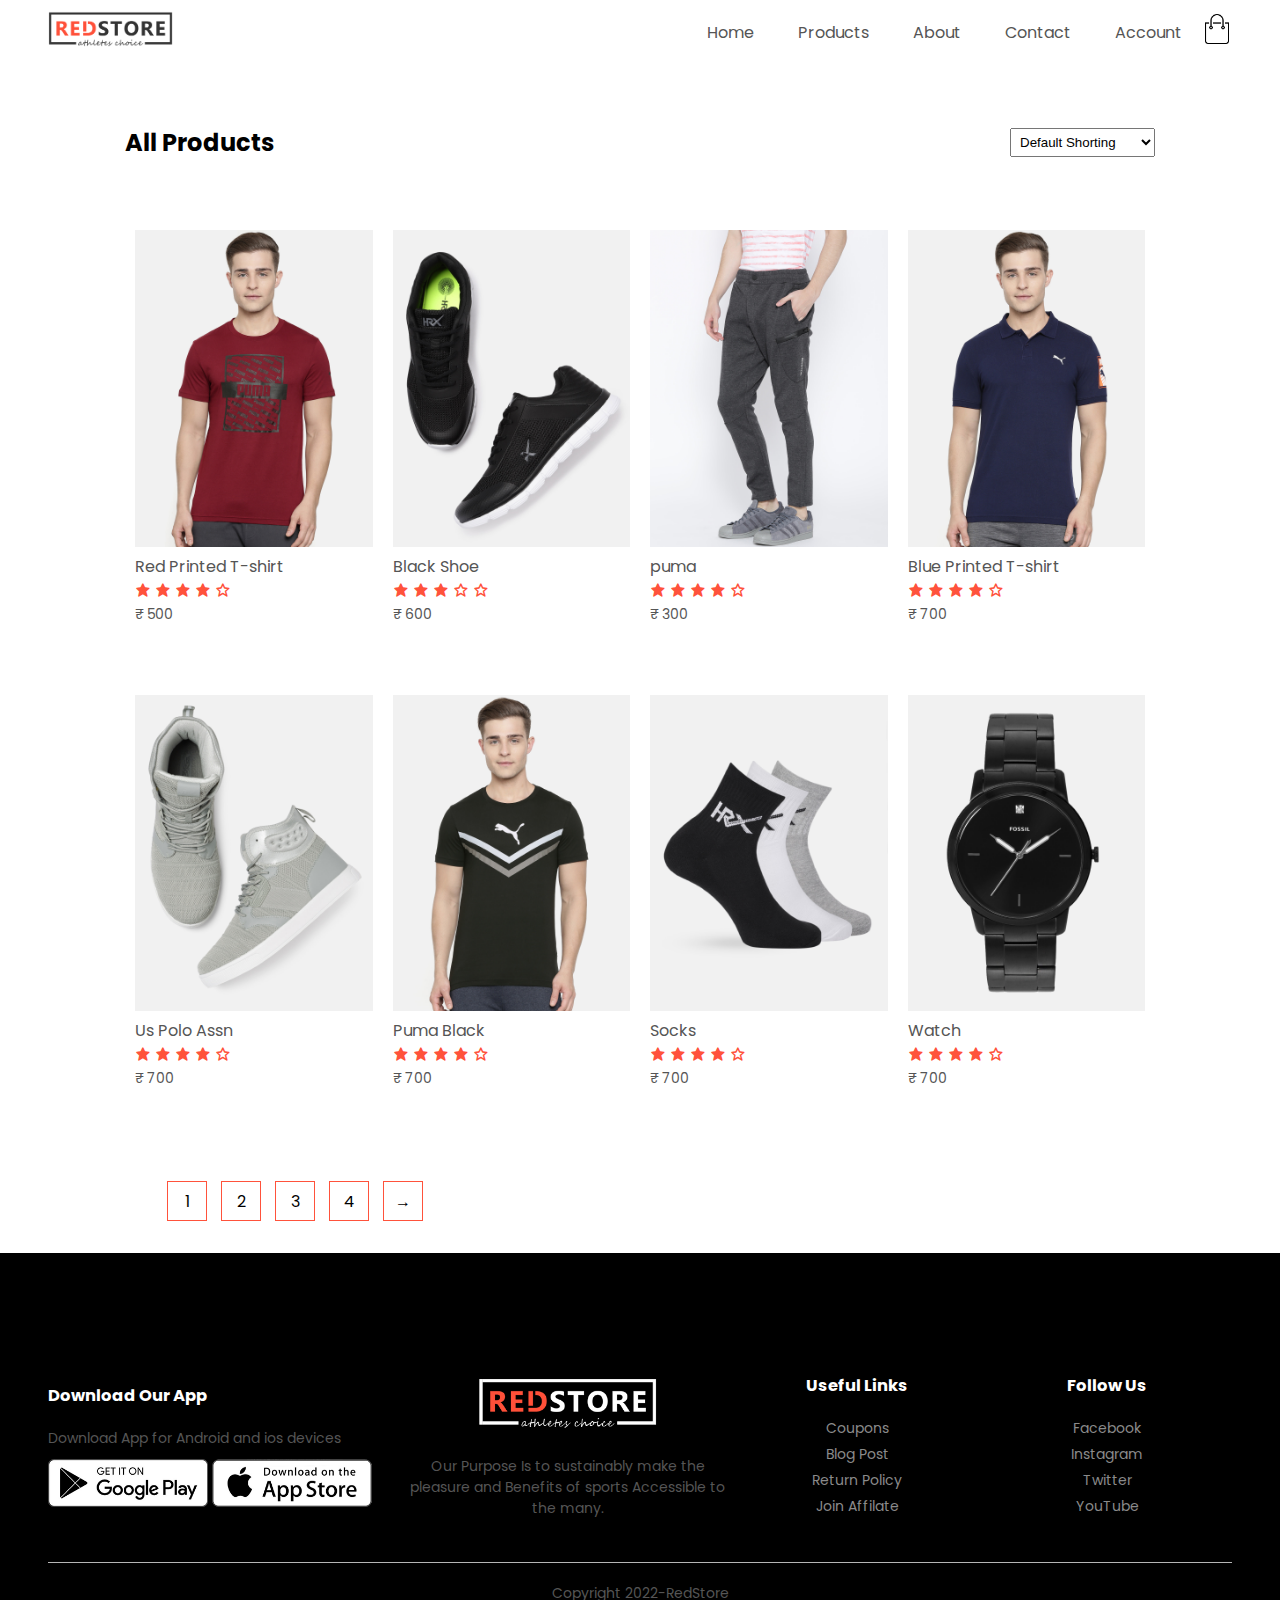
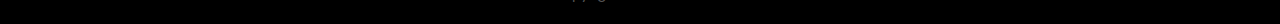
<file: producuts.html>
<!DOCTYPE html>
<html lang="en">

<head>
    <meta charset="UTF-8">
    <meta http-equiv="X-UA-Compatible" content="IE=edge">
    <meta name="viewport" content="width=device-width, initial-scale=1.0">
    <title> All Products-RedStore | E-commerce</title>
    <link rel="stylesheet" href="styles.css">
    <link rel="preconnect" href="https://fonts.googleapis.com">
    <link rel="preconnect" href="https://fonts.gstatic.com" crossorigin>
    <link rel="preconnect" href="https://fonts.googleapis.com">
    <link rel="preconnect" href="https://fonts.gstatic.com" crossorigin>
    <link href="https://fonts.googleapis.com/css2?family=Poppins:wght@300;400;600&display=swap" rel="stylesheet">
    <link href='https://unpkg.com/boxicons@2.1.2/css/boxicons.min.css' rel='stylesheet'>
</head>

<body>
    
        <div class="container">
            <div class="nav-bar">
                <div class="logo">
                    <a href="index.html" class="logo-home">
                        <img src="images/logo.png" alt="" class="logo-img" width="125px">
                    </a>
                </div>
                <nav class="nav-list" id="topnav">
                    <ul class="nav-menu">
                        <li class="nav-link">
                            <a href="index.html" class="nav-name">Home</a>
                        </li>
                        <li class="nav-link">
                            <a href="producuts.html" class="nav-name">Products</a>
                        </li>
                        <li class="nav-link">
                            <a href="" class="nav-name">About</a>
                        </li>
                        <li class="nav-link">
                            <a href="" class="nav-name">Contact</a>
                        </li>
                        <li class="nav-link">
                            <a href="Account.html" class="nav-name">Account</a>
                        </li>
                    </ul>
                </nav>
                <a href="cart.html"><img src="images/cart.png" class="cart" alt="" width="30px" height="30px"></a>
                <img src="images/menu.png" class="menu-icon" onclick="myFunction()">

            </div>

            
        </div>
        
        <div class="small-container">
            <div class="row row-2">
                <h2>All Products</h2>
            <select name="" id="">
                <option value="">Default Shorting</option>
                <option value="">Short by price</option>
                <option value="">Short by Popularity</option>
                <option value="">Short by rating</option>
                <option value="">Short by sale</option>
            </select>

            </div>
            
        </div>
   
        

   
    

    

            <div class="small-container">
                <div class="row">
                    <div class="col-4">
                        <img src="images/product-1.jpg" alt="">
                        <h4 class="product-name">Red Printed T-shirt</h4>
                        <div class="rating">
                            <i class='bx bxs-star'></i>
                            <i class='bx bxs-star'></i>
                            <i class='bx bxs-star'></i>
                            <i class='bx bxs-star'></i>
                            <i class='bx bx-star'></i>

                        </div>
                        <p class="product-price"> ₹ 500</p>
                    </div>
                    <div class="col-4">
                        <img src="images/product-2.jpg" alt="">
                        <h4 class="product-name">Black Shoe</h4>
                        <div class="rating">
                            <i class='bx bxs-star'></i>
                            <i class='bx bxs-star'></i>
                            <i class='bx bxs-star'></i>
                            <i class='bx bx-star'></i>
                            <i class='bx bx-star'></i>

                        </div>
                        <p class="product-price"> ₹ 600</p>
                    </div>
                    <div class="col-4">
                        <img src="images/product-3.jpg" alt="">
                        <h4 class="product-name">puma</h4>
                        <div class="rating">
                            <i class='bx bxs-star'></i>
                            <i class='bx bxs-star'></i>
                            <i class='bx bxs-star'></i>
                            <i class='bx bxs-star'></i>
                            <i class='bx bx-star'></i>

                        </div>
                        <p class="product-price"> ₹ 300</p>
                    </div>
                    <div class="col-4">
                        <img src="images/product-4.jpg" alt="">
                        <h4 class="product-name">Blue Printed T-shirt</h4>
                        <div class="rating">
                            <i class='bx bxs-star'></i>
                            <i class='bx bxs-star'></i>
                            <i class='bx bxs-star'></i>
                            <i class='bx bxs-star'></i>
                            <i class='bx bx-star'></i>

                        </div>
                        <p class="product-price"> ₹ 700</p>
                    </div>

                    <div class="col-4">
                        <img src="images/product-5.jpg" alt="">
                        <h4 class="product-name">Us Polo Assn</h4>
                        <div class="rating">
                            <i class='bx bxs-star'></i>
                            <i class='bx bxs-star'></i>
                            <i class='bx bxs-star'></i>
                            <i class='bx bxs-star'></i>
                            <i class='bx bx-star'></i>

                        </div>
                        <p class="product-price"> ₹ 700</p>
                    </div>
                    <div class="col-4">
                        <img src="images/product-6.jpg" alt="">
                        <h4 class="product-name">Puma Black</h4>
                        <div class="rating">
                            <i class='bx bxs-star'></i>
                            <i class='bx bxs-star'></i>
                            <i class='bx bxs-star'></i>
                            <i class='bx bxs-star'></i>
                            <i class='bx bx-star'></i>

                        </div>
                        <p class="product-price"> ₹ 700</p>
                    </div>
                    <div class="col-4">
                        <img src="images/product-7.jpg" alt="">
                        <h4 class="product-name">Socks</h4>
                        <div class="rating">
                            <i class='bx bxs-star'></i>
                            <i class='bx bxs-star'></i>
                            <i class='bx bxs-star'></i>
                            <i class='bx bxs-star'></i>
                            <i class='bx bx-star'></i>

                        </div>
                        <p class="product-price"> ₹ 700</p>
                    </div>
                    <div class="col-4">
                        <img src="images/product-8.jpg" alt="">
                        <h4 class="product-name">Watch</h4>
                        <div class="rating">
                            <i class='bx bxs-star'></i>
                            <i class='bx bxs-star'></i>
                            <i class='bx bxs-star'></i>
                            <i class='bx bxs-star'></i>
                            <i class='bx bx-star'></i>

                        </div>
                        <p class="product-price"> ₹ 700</p>
                    </div>
                    
                </div>

            </div>
            <div class="small-container">
                <div class="pages">
                    <span>1</span>
                    <span>2</span>
                    <span>3</span>
                    <span>4</span>
                    <span>&#8594</span>
                </div>

            </div>

                  <!-- footer -->
    <div class="footer">
        <div class="container">
            <div class="row">
                <div class="footer-col-1">
                    <h3>Download Our App</h3>
                    <P>Download App for Android and ios devices</P>
                    <div class="app-logo">
                        <img src="images/play-store.png" alt="">
                        <img src="images/app-store.png" alt="">
                    </div>
                </div>
                <div class="footer-col-2">
                    <a href="index.html"><img src="images/logo-white.png" ></a>
                    <P>Our Purpose Is to sustainably make the pleasure and 
                        Benefits of sports Accessible to the many.</P>
                </div>
                <div class="footer-col-3">
                    <h3>Useful Links</h3>
                    <ul>
                        <li>Coupons</li>
                        <li>Blog Post</li>
                        <li>Return Policy</li>
                        <li>Join Affilate</li>
                    </ul>
                </div>
                <div class="footer-col-4">
                    <h3>Follow Us</h3>
                    <ul>
                        <li>Facebook</li>
                        <li>Instagram</li>
                        <li>Twitter</li>
                        <li>YouTube</li>
                    </ul>
                </div>
            </div>
            <hr>
            <p class="copyright">Copyright 2022-RedStore</p>
        </div>
    </div>              


<script src="script.js"></script>
</body>

</html>
</file>
<file: styles.css>
* {
    margin: 0;
    padding: 0;
    box-sizing: border-box;
}

body {
    font-family: 'Poppins', sans-serif;
}

.nav-bar {
    display: flex;
    align-items: center;

}

.nav-list {
    flex: 1;
    text-align: right;
}

.nav-menu {
    list-style: none;

}

.nav-link {
    display: inline-block;
    padding: 1.25rem;
}

.nav-name {
    text-decoration: none;
    color: #555;
}

p {
    color: #555;
}

.container {
    max-width: 1300px;
    margin: auto;
    padding-left: 3rem;
    padding-right: 3rem;
}

header {
    background: radial-gradient(#fff, #ffd6d6);
}

.cart {
    cursor: pointer;
}

.row {
    display: flex;
    align-items: center;
    flex-wrap: wrap;
    justify-content: space-around;
}

.col-2 {
    flex-basis: 50%;
    min-width: 300px;
}

.col-2 img {
    max-width: 100%;
    padding: 50px 0;
}

.col-1 h4 {
    padding-bottom: .75rem;
}

.col-1 h1 {
    color: #088178;
}

.col-1 button {
    margin-top: 1rem;
    padding: .5rem 1.75rem;
    cursor: pointer;
    background-color: #ff523b;
    border-radius: 1.75rem;
    border: 0;
    color: #fff;

}

.parent {
    display: flex;

    margin: 2rem 0;
    flex-wrap: wrap;
    justify-content: space-evenly;
    gap: .6rem;
    

}

.flex {
    flex-basis: 30%;

    width: 260px;

}

.flex img {
    width: 100%;
}




.small-container {
    max-width: 1080px;
    margin: auto;
    padding-left: 25px;
    padding-right: 25px;
}



.row {
    display: flex;
    align-items: center;
    flex-wrap: wrap;
    justify-content: space-around;
    margin-top: 60px;
    cursor: pointer;

}

.col-4 {
    flex-basis: 25%;
    padding: 10px;
    min-width: 200px;
    margin-bottom: 50px;
    transition: 0.5s;
}

.col-4 img {
    width: 100%;
}

.title {
    text-align: center;
    margin: 0 auto 80px;
    position: relative;
    line-height: 60px;
    color: #555;
}

.title::after {
    content: '';
    background: #ff523b;
    width: 80px;
    height: 5px;
    border-radius: 5px;
    position: absolute;
    bottom: 0;
    left: 50%;
    transform: translateX(-50%);
}

h4 {
    color: #555;
    font-weight: normal;
}

.col-4 p {
    font-size: 14px;
}

.rating {
    color: #ff523b;
}

.col-4:hover {
    transform: translateY(-5px);
}

.offer {
    background: radial-gradient(#fff, #ffd6d6);
}

.band {
    font-size: 3rem;
    padding: 1rem 0;
}

.offer-padding {
    padding-top: 3rem;
}

.col-2 .offer-img {
    padding: 50px;
}

small {
    color: #555;
}

.btn {
    margin-top: 3rem;
    padding: .5rem 1.75rem;
    cursor: pointer;
    background-color: #ff523b;
    border-radius: 1.75rem;
    border: 0;
    color: #fff;
}

.col-3 {
    flex-basis: 30%;
    min-width: 250px;
    margin-bottom: 30px;
}

/* testimonial */


.testimonial {
    padding-top: 5rem;
}

.testimonial .col-3 {
    text-align: center;
    padding: 40px 20px;
    box-shadow: 0 0 20px 0px rgba(0, 0, 0, .1);
    cursor: pointer;
    transition: .5s;
}

.testimonial .col-3 img {
    width: 50px;
    border-radius: 50%;
    margin-top: 20px;

}

.testimonial .col-3:hover {
    transform: translateY(-10px);
}

.bxs-quote-left {
    font-size: 34px;
    color: #ff523b;
}

.col-3 p {
    font-size: 12px;
    margin: 12px 0;
    color: #777;
}

.col-3 h3 {
    font-weight: 600;
    font-size: 1rem;
    color: #555;
}

.brands {
    margin: 100px 0;
}

.col-5 {
    width: 160px;
}

.col-5 img {
    width: 100%;
    cursor: pointer;
    filter: grayscale(100%);
}

.col-5 img:hover {
    filter: grayscale(0%);
}


/* footer */
.footer {
    background: #000;
    color: #8a8a8a;
    font-size: 14px;
    padding: 60px 0 20px;
}

.footer h3 {
    color: #fff;
    margin-bottom: 20px;
}

.footer-col-1,
.footer-col-2,
.footer-col-3,
.footer-col-4 {
    min-width: 250px;
    margin-bottom: 20px;
}

.footer-col-1 {
    flex-basis: 30%;
}

.footer-col-2 {
    flex: 1;
    text-align: center;
}

.footer-col-2 img {
    width: 180px;
    margin-bottom: 20px;
}

.footer-col-3,
.footer-col-4 {
    flex-basis: 12%;
    text-align: center;
}

.footer-col-3 ul,
.footer-col-4 ul {
    list-style: none;

}

.footer-col-3 li,
.footer-col-4 li {
    margin-bottom: 5px;
    cursor: pointer;
}

.app-logo {
    margin-top: 10px;
}

.app-logo img {
    width: 160px;
}

.footer hr {
    border: none;
    background: #b5b5b5;
    height: 1px;
    margin: 20px 0;
}

.copyright {
    text-align: center;
}

.menu-icon {
    width: 28px;
    margin-left: 20px;
    cursor: pointer;
    display: none;

}



.row-2 {
    justify-content: space-between;
}

select {
    outline: none;
    padding: 5px;
}

.pages {
    padding: 2rem;

}

span {
    display: inline-block;
    border: 1px solid #ff523b;
    margin-left: 10px;
    width: 40px;
    height: 40px;
    text-align: center;
    line-height: 40px;
}

span:hover {
    background-color: #ff523b;
    color: #fff;
    cursor: pointer;
}


/* cart */

.cart-page{
    margin: 80px 0;
}

table{
    width: 100%;
    border-collapse: collapse;
}
.cart-info{
    display: flex;
    flex-wrap: wrap;
}
th{
    text-align: left;
    padding: 5px;
    color: #fff;
    background-color: #ff523b;
    font-weight: normal;
}
td{
    padding: 10px 5px;
}
td input{
    width: 40px;
    height: 30px;
    padding: 5px;
}
td a{
    color: #ff523b;
    font-size: 12px;
}
td img{
    width: 80px;
    height: 80px;
    margin-right: 10px;
}
.total-price{
    display: flex; 
    justify-content: flex-end;  
}
.total-price table{
    border-top: 3px solid #ff523b;
    width: 100%;
    max-width: 400px;
}
td:last-child{
    text-align: right;
}
th:last-child{
    text-align: right;
}



                    /* Login page */
    .form-account{
        padding: 50px 0;
        background: radial-gradient(#fff, #ffd6d6);
    }

   .form-container{
    width: 300px;
    height: 400px;
    position: relative;
    background-color: #fff;
    padding: 20px 0;
    text-align: center;
    margin: auto;
    box-shadow:0 0 20px 0px rgba(0, 0, 0, .1);
    border-radius: 10px;
    overflow: hidden;
    
    
   }    
   .form-btn{
    display: flex;
    justify-content: center;
    gap: 3rem;
    cursor: pointer;
    font-weight: bold;
   }
   .form-container form{
    max-width: 300px;
    padding: 0 20px;
    position: absolute;
    top: 130px;
    transition: 1s;
    
   }    
   form input{
    width: 100%;
    height: 30px; 
    margin: 10px 0;
    border: 1px solid #ccc;
    padding: 5px;
    border-radius: .5rem;
    
   }  
   form .btn{
    width: 100%;
    cursor: pointer;
    margin: 10px 0;
   } 
   form .btn:focus{
    outline: none;
   } 
   #login-form{
    left: -300px;
   }   
   #reg-form{
    left: 0;
   } 
   form a{
    font-size: 12px;
    text-decoration: none;
   } 
   #indicator{
    
    width: 80px;
    background-color: #ff523b;
    margin-top: 8px;
    height: 3px;
    border: none;
    justify-content: right;
    margin-left: 50px;
    transform: translateX(110px);
    transition: 1s;
   }



    /* <!-----------Product details --------------> */

    .single-product {
        margin-top: 80px;
    }
    .single-product .col-2{
        padding: 0;
    }
    .single-product .col-2 img{
        padding: 20px;
    }


    .size-arrange{
        display: flex;
        gap: 2rem;
        
    }
    .single-product h4{
        margin: 20px 0;
        font-size: 22px;
        font-weight: bold;
    }
    .single-product input{
        width: 40px;
        height: 30px;
        border-radius: 5px;
        border: 1px solid #ff523b;
        padding-left: 10px;

    }
    .single-product input:focus{
        outline: none;
    }

    .single-product button{
        margin: 30px ;
    }
    
    
    .select-size{
        margin-top: 20px;
    }
    .size-arrange div{
        width: 50px;
        height: 50px;
        background: #777;
        border-radius: 50%;
        text-align: center;
        line-height: 45px;
        color: #fff;
        font-size: 1rem;
    }
    .size-arrange div:hover{
        background-color: #ff523b;
        cursor: pointer;
    }
    .single-product .bx-right-indent{
        color: #ff523b;
        margin-left: 10px;
    }

    .small-img-row{
        display: flex;
        justify-content: space-between;
    }
    .small-img-col{
        flex-basis: 24%;
        cursor: pointer;
    }
    .small-img-col img{
        width: 100%;

    }
    
    .viewMore{
        display: flex;
        justify-content: flex-end;
    }
  



/* media query for menu */

@media screen and (max-width:820px) {
    nav ul {
        position: absolute;
        top: 70px;
        left: 0;
        background: #333;
        width: 100%;

    }

    .menu-icon {
        display: block;
    }

    .nav-link {
        display: block;
        margin-right: 20px;
        margin-top: 10px;

    }

    .nav-name {
        color: #fff;
    }

    .nav-list {
        overflow: hidden;
        background-color: #333;


    }

    .responsive {
        position: relative;
    }
}

/* small devices */
@media screen and (max-width:600px) {

    .row {
        text-align: center;


    }

    .col-2,
    .col-3,
    .col-4,
    .flex {
        flex-basis: 100%;

    }

    .btn {
        margin: 1.5rem;
    }
    .cart-info p{
        display: none;
    }
    .viewMore{
        display: flex;
        justify-content: center;
    }
    .size-arrange{
        display: flex;
        gap: .25rem;
        justify-content: center;
    }
    .small-img-col{
        flex-basis: 50%;
    }
    .nav-bar{
        margin-top: 1rem;
        gap: .5rem;
    }


}
</file>
